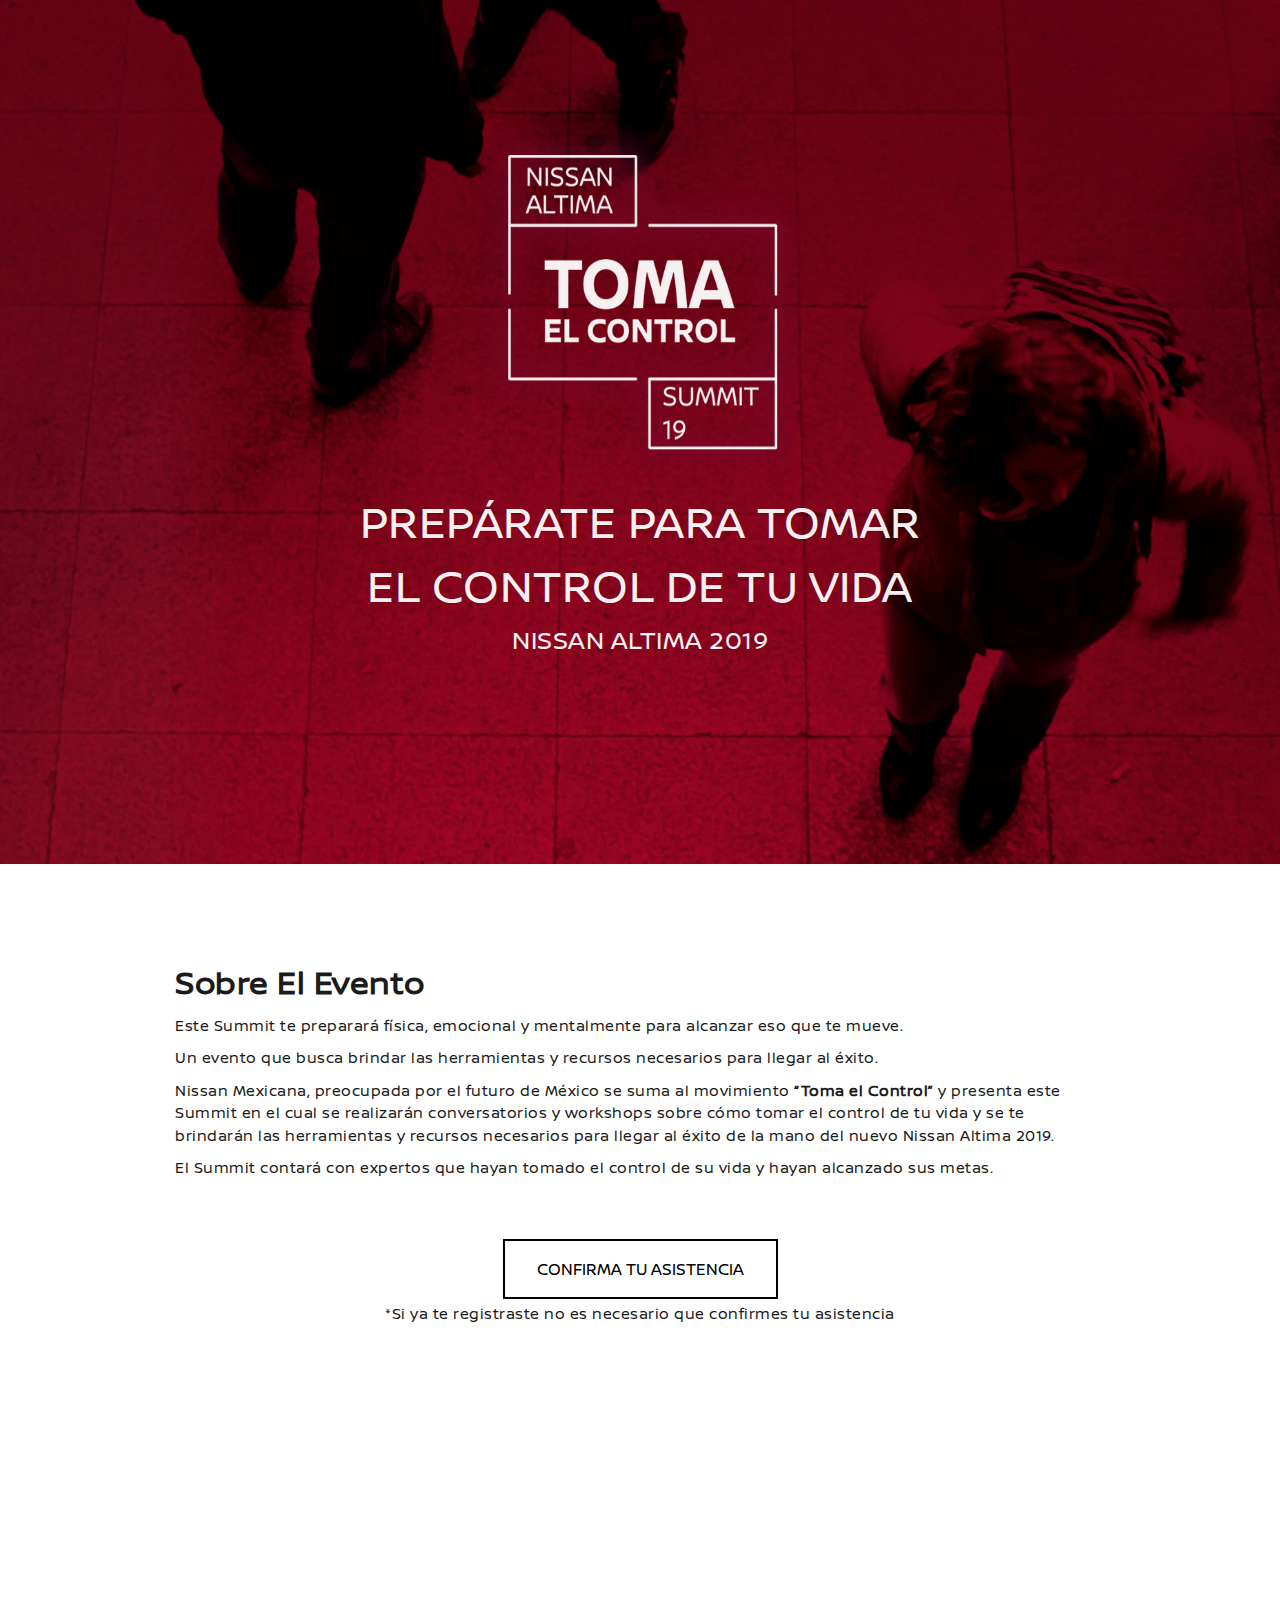
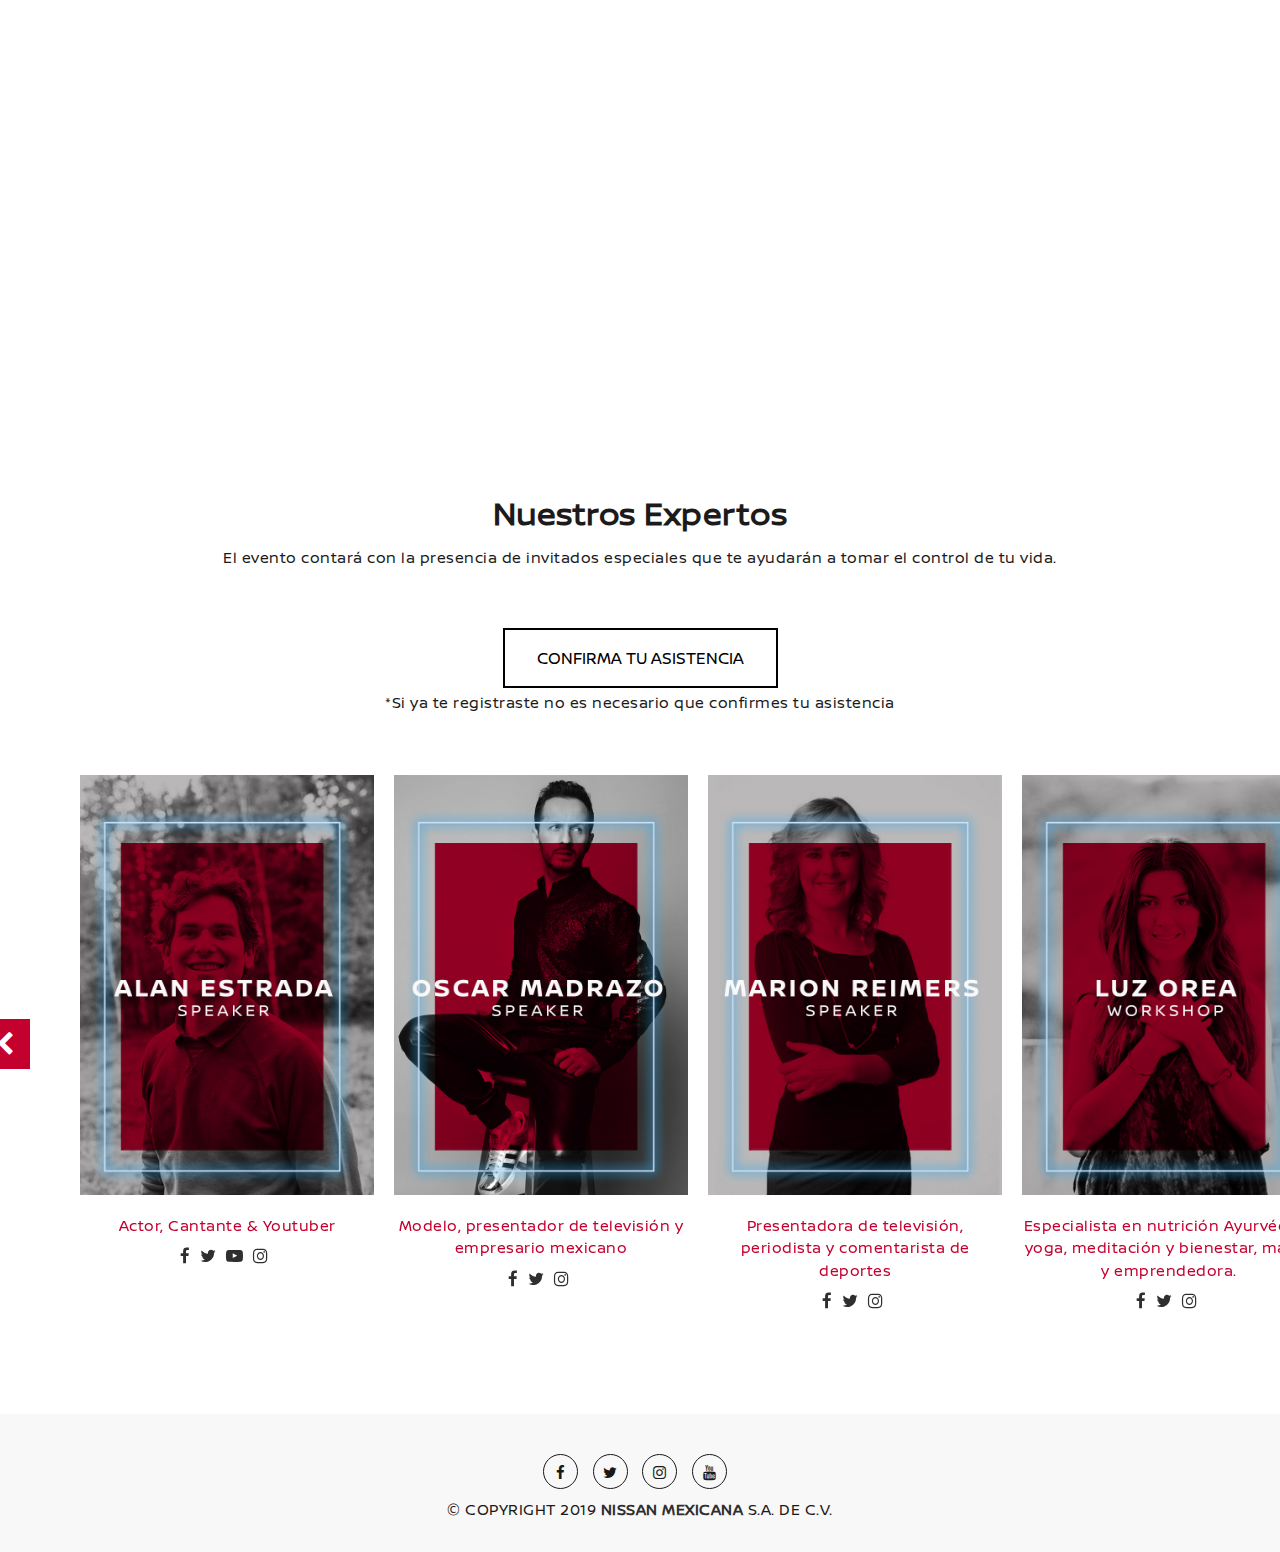
<file: Info.html>
<!DOCTYPE html>
<html lang="en">
  <head>
    <meta charset="utf-8">
    <meta http-equiv="X-UA-Compatible" content="IE=edge">
    <meta name="viewport" content="width=device-width, initial-scale=1">
    <!-- The above 3 meta tags *must* come first in the head; any other head content must come *after* these tags -->
    <title>Toma el control : Altima</title>
    <!-- Favicon -->
    <link rel="shortcut icon" type="image/icon" href="assets/images/AltimaLogo.png"/>
    <!-- Font Awesome -->
    <link href="https://maxcdn.bootstrapcdn.com/font-awesome/4.6.3/css/font-awesome.min.css" rel="stylesheet">
    <!-- Bootstrap -->
    <link href="assets/css/bootstrap.min.css" rel="stylesheet">
    <!-- Slick slider -->
    <link href="assets/css/slick.css" rel="stylesheet">
    <!-- Theme color -->
    <link id="switcher" href="assets/css/theme-color/default-theme.css" rel="stylesheet">

    <!-- Main Style -->
    <link href="style2.css" rel="stylesheet">

    <!-- Fonts -->

    <!-- Open Sans for body font -->
	<link href="https://fonts.googleapis.com/css?family=Open+Sans:300,400,400i,600,700,800" rel="stylesheet">
	<!-- Montserrat for title -->
	<link href="https://fonts.googleapis.com/css?family=Montserrat" rel="stylesheet">
 
 	<style type="text/css">
 	
 	
	.button {
  background-color: #4CAF50; /* Green */
  border: none;
  color: white;
  padding: 16px 32px;
  text-align: center;
  text-decoration: none;
  display: inline-block;
  font-size: 16px;
  margin: 4px 2px;
  -webkit-transition-duration: 0.4s; /* Safari */
  transition-duration: 0.4s;
  cursor: pointer;
}

.button1 {
  background-color: white; 
  color: black; 
  border: 2px solid #4CAF50;
}

.button1:hover {
  background-color: #4CAF50;
  color: white;
}

.button2 {
  background-color: white; 
  color: black; 
  border: 2px solid #008CBA;
}

.button2:hover {
  background-color: #008CBA;
  color: white;
}

.button3 {
  background-color: white; 
  color: black; 
  border: 2px solid #f44336;
}

.button3:hover {
  background-color: #f44336;
  color: white;
}

.button4 {
  background-color: white;
  color: black;
  border: 2px solid #e7e7e7;
}

.button4:hover {background-color: #e7e7e7;}

.button5 {
  background-color: white;
  color: black;
  border: 2px solid black;
}

.button5:hover {
  background-color: black;
  color: white;
}

 	
 	
 	
 	
 	
 		@font-face{
      font-family: "NISSAN";
      src: url("Tipo/NissanRegular.otf");
    }

    h5{
      font-family: NISSANREGULAR
      font-size: 10%;
    }
 	</style>
	
    <!-- HTML5 shim and Respond.js for IE8 support of HTML5 elements and media queries -->
    <!-- WARNING: Respond.js doesn't work if you view the page via file:// -->
    <!--[if lt IE 9]>
      <script src="https://oss.maxcdn.com/html5shiv/3.7.2/html5shiv.min.js"></script>
      <script src="https://oss.maxcdn.com/respond/1.4.2/respond.min.js"></script>
    <![endif]-->
  </head>
  <body>
  	
  	<!-- Start Header -->
	<header id="mu-hero" class="" role="banner">
		<!-- Start menu  -->
		<nav class="navbar navbar-fixed-top navbar-default mu-navbar">
		  	<div class="container">
			    <!-- Brand and toggle get grouped for better mobile display -->
			    <div class="navbar-header">
			      <button type="button" class="navbar-toggle collapsed" data-toggle="collapse" data-target="#bs-example-navbar-collapse-1" aria-expanded="false">
			        <span class="sr-only">Toggle navigation</span>
			        <span class="icon-bar"></span>
			        <span class="icon-bar"></span>
			        <span class="icon-bar"></span>
			      </button>

			      <!-- Logo -->
			   <!--   <a class="navbar-brand" href="Registro.html">Inicia Sesión</a>-->

			    </div>

			    <!-- Collect the nav links, forms, and other content for toggling -->
			    <div class="collapse navbar-collapse" id="bs-example-navbar-collapse-1">
			      	<ul class="nav navbar-nav mu-menu navbar-right">
			      		<li><a href="#mu-hero">Inicio</a></li>			       
			            <li><a href="#mu-speakers">Invitados</a></li>
			    
			  
			           
			      	</ul>
			    </div><!-- /.navbar-collapse -->
		  	</div><!-- /.container-fluid -->
		</nav>
		<!-- End menu -->

		<div class="mu-hero-overlay">
			<div class="container">
				<div class="mu-hero-area">

					<!-- Start hero featured area -->
					<div class="mu-hero-featured-area">
						<!-- Start center Logo -->
						<div class="mu-logo-area">
							<!-- text based logo -->
							
							<!-- image based logo -->
							
						</div>
						<!-- End center Logo -->

						<div class="mu-hero-featured-content">
							 <span class="title-line"><span><input style="width: 320px; height: 380px;" type="image" src="Images/ALTIMA.png" onclick="window.location.href = 'home.html';" /> </button></span></span>

							<h1>PREPÁRATE PARA TOMAR</h1>
							<h1>EL CONTROL DE TU VIDA</h1>
							<h2>NISSAN ALTIMA 2019</h2>
							
							<div class="mu-event-counter-area">
								<div id="mu-event-counter">
									
								</div>
							</div>

						</div>
					</div>
					<!-- End hero featured area -->

				</div>
			</div>
		</div>
	</header>
	<!-- End Header -->
	
	<!-- Start main content -->
	<main role="main">
		<!-- Start About -->
		<section id="mu-content">
			<div class="container">
				<div class="row">
					<div class="colo-md-12">
						<div class="mu-schedule-area">
							<!-- Start Feature Content 
							<div class="row">
								
								<div class="col-md-6">
									<div class="mu-about-right">

										<h2>Sobre el evento</h2>
                                        <p>Este Summit te preparará física, emocional y mentalmente para alcanzar eso que te mueve.</p>

                                        <p>Nissan Mexicana apoya movimientos sociales en pro del emprendedurismo, por lo cual presenta el Summit Toma el Control Altima 2019 donde participarán y 
                                            se realizarán conversatorios y workshops sobre como tomar el control de tu vida y brindarte las herramientas y recursos para llegar al éxito.</p>   

                                        <p>El Summit contará con expertos que hayan tomado el control de su vida y hayan alcanzado sus metas.
                                          </p>
									</div>
								</div>
							</div>
							-->
						
							<!-- End Feature Content -->
							<div class="mu-title-area">
								<h2 class="mu-title" align="left">Sobre el evento</h2>
								<p align="left">  Este Summit te preparará física, emocional y mentalmente para alcanzar eso que te mueve.</p>

                                        <p align="left">  Un evento que busca brindar las herramientas y recursos necesarios para llegar al éxito.</p>
                                        
                                        <p align="left">  Nissan Mexicana, preocupada por el futuro de México se suma al movimiento <b>“Toma el Control” </b>y presenta este Summit en el cual se realizarán conversatorios y workshops sobre cómo tomar el control de tu vida y se te brindarán las herramientas y recursos necesarios para llegar al éxito de la mano del nuevo Nissan Altima 2019.</p>

                                            <p align="left">  El Summit contará con expertos que hayan tomado el control de su vida y hayan alcanzado sus metas.</p>
                                            
                                            <br><br>
                                            <button class="button button5" onclick="window.location.href='Register.html'">CONFIRMA TU ASISTENCIA </button>
                                            <br>
                                            <p align="center"> *Si ya te registraste no es necesario que confirmes tu asistencia</p>
							</div>

						</div>
					</div>
				</div>
			</div>
		</section>
		<!-- End About -->

		<!-- Start Video -->
		<section id="mu-video">
			<div class="mu-video-overlay">
				<div class="container">
					<div class="row">
						<div class="col-md-12">
							<div class="mu-video-area">
								
								<a class="mu-video-play-btn" href="#"><i class="fa fa-play" aria-hidden="true"></i></a>
							</div>
						</div>
					</div>
				</div>
			</div>

			<!-- Start Video content -->
			<div class="mu-video-content">
				<div class="mu-video-iframe-area">
					<a class="mu-video-close-btn" href="#"><i class="fa fa-times" aria-hidden="true"></i></a>
					<iframe width="854" height="480" src="https://www.youtube.com/embed/E9vmDWhV-Dk" frameborder="0" allowfullscreen></iframe>
					
				</div>
			</div>
			<!-- End Video content -->

		</section>
		<!-- End Video -->
		
		
		
		
		<!-- Start Speakers -->
		<section id="mu-speakers">
			<div class="container">
				<div class="row">
					<div class="col-md-12">
						<div class="mu-speakers-area">

							<div class="mu-title-area">
								<h2 class="mu-title">Nuestros Expertos</h2>
								<p>El evento contará con la presencia de invitados especiales que te ayudarán a tomar el control de tu vida.</p>
							<br><br>
							<button class="button button5" onclick="window.location.href='Register.html'">CONFIRMA TU ASISTENCIA </button>
							 <br>
                                            <p align="center"> *Si ya te registraste no es necesario que confirmes tu asistencia</p>
							
							</div>
							
							

							<!-- Start Speakers Content -->
							<div class="mu-speakers-content">

								<div class="mu-speakers-slider">

									<!-- Start single speaker -->
									<div class="mu-single-speakers">
										<img src="Images/alan.jpg" alt="speaker img">
                                        <div class="mu-single-speakers-info">
                                            
                                            <p>Actor, Cantante & Youtuber </p>
                                            <ul class="mu-single-speakers-social">
                                                <li><a href="https://www.facebook.com/alanxelmundo"><i class="fa fa-facebook"></i></a></li>
                                                <li><a href="https://twitter.com/alanxelmundo"><i class="fa fa-twitter"></i></a></li>
                                                <li><a href="https://www.youtube.com/user/alanxelmundo/"><i class="fa fa-youtube-play"></i></a></li>
                                                <li><a href=" https://www.instagram.com/alanxelmundo/"><i class="fa fa-instagram"></i></a></li>
                                            </ul>
                                        </div>
									</div>
									<!-- End single speaker -->


									<!-- Start single speaker -->
									<div class="mu-single-speakers">
										<img src="Images/Oscar.jpg" alt="speaker img">
										<div class="mu-single-speakers-info">
                                           
                                            <p>Modelo, presentador de televisión y empresario mexicano</p>
											<ul class="mu-single-speakers-social">
												<li><a href="https://www.facebook.com/oscar.hassey"><i class="fa fa-facebook"></i></a></li>
												<li><a href="https://twitter.com/MadrazoOscar"><i class="fa fa-twitter"></i></a></li>
												<li><a href="https://www.instagram.com/madrazooscar/"><i class="fa fa-instagram"></i></a></li>
											</ul>
										</div>
									</div>
									<!-- End single speaker -->


									<!-- Start single speaker -->
									<div class="mu-single-speakers">
										<img src="Images/MARION.jpg" alt="speaker img">
										<div class="mu-single-speakers-info">
                                           
                                            <p>Presentadora de televisión, periodista y comentarista de deportes</p>
                                            <ul class="mu-single-speakers-social">
												<li><a href="https://www.facebook.com/lareimers/"><i class="fa fa-facebook"></i></a></li>
												<li><a href="https://twitter.com/LaReimers?ref_src=twsrc%5Egoogle%7Ctwcamp%5Eserp%7Ctwgr%5Eauthor"><i class="fa fa-twitter"></i></a></li>
												<li><a href="https://www.instagram.com/lareimers/?hl=es-la"><i class="fa fa-instagram"></i></a></li>
											</ul>
											
										</div>
									</div>
									<!-- End single speaker -->

									<!-- Start single speaker -->
										<div class="mu-single-speakers">
										<img src="Images/LUZ.jpg" alt="speaker img">
										<div class="mu-single-speakers-info">
                                           
                                            <p>Especialista en nutrición Ayurvédica, yoga, meditación y bienestar, madre y emprendedora.
</p>
											<ul class="mu-single-speakers-social">
												<li><a href="https://www.facebook.com/luz.orea"><i class="fa fa-facebook"></i></a></li>
												<li><a href="https://twitter.com/LuzOrea"><i class="fa fa-twitter"></i></a></li>
												<li><a href="https://www.instagram.com/greenhealthymamma/"><i class="fa fa-instagram"></i></a></li>
											</ul>
										</div>
									</div>
									<!-- End single speaker -->

									<!--
									<div class="mu-single-speakers">
										<img src="Images/COACHING.jpg" alt="speaker img">
										<div class="mu-single-speakers-info">
                                           
                                            <p>TBC</p>
											
										</div>
									</div>
									<!-- End single speaker -->

									
									<!-- End single speaker -->
									
									<div class="mu-single-speakers">
										<img src="Images/NISSANW.jpg" alt="speaker img">
										<div class="mu-single-speakers-info">
                                           
                                            <p>Experiencia Nissan</p>
											<ul class="mu-single-speakers-social">
												<li><a href="https://www.facebook.com/nissanmx?utm_source=BotonFBHomeNissan&utm_medium=Boton&utm_term=Home&utm_campaign=BotonFBHomeNissan"><i class="fa fa-facebook"></i></a></li>
												<li><a href="https://twitter.com/nissan_mx?utm_source=BotonTWHomeNissan&utm_medium=Boton&utm_term=Home&utm_campaign=BotonTWHomeNissan"><i class="fa fa-twitter"></i></a></li>
												<li><a href="https://www.instagram.com/nissan_mx/"><i class="fa fa-instagram"></i></a></li>
												<li><a href="https://www.youtube.com/user/NissanMx1/featured"><i class="fa fa-youtube-play"></i></a></li>
											</ul>
											</ul>
										</div>
									</div>


								</div>
								
							</div>
							<!-- End Speakers Content -->

                                            
						</div>
					</div>
					
					 
				</div>
			</div>
		</section>
		<!-- End Speakers -->
		
		
		

		<!-- Start Schedule  -->
		
		<!-- End Schedule -->

		

		<!-- Start Venue -->
		
		<!-- End Venue -->

    
		<!-- Start FAQ -->
	
		<!-- End FAQ -->

		<!-- Start Sponsors -->
		
		<!-- End Sponsors -->


		<!-- Start Contact -->
		
		<!-- End Contact -->

	</main>
	
	<!-- End main content -->	
			
			
	<!-- Start footer -->
	<footer id="mu-footer" role="contentinfo">
			<div class="container">
				<div class="mu-footer-area">
					<div class="mu-footer-top">
						<div class="mu-social-media">
							<a href="https://www.facebook.com/nissanmx?utm_source=BotonFBHomeNissan&utm_medium=Boton&utm_term=Home&utm_campaign=BotonFBHomeNissan"><i class="fa fa-facebook"></i></a>
							<a href="https://twitter.com/nissan_mx?utm_source=BotonTWHomeNissan&utm_medium=Boton&utm_term=Home&utm_campaign=BotonTWHomeNissan"><i class="fa fa-twitter"></i></a>
							
							<a href="https://www.instagram.com/nissan_mx/"><i class="fa fa-instagram"></i></a>
							<a href="https://www.youtube.com/user/NissanMx1/featured"><i class="fa fa-youtube"></i></a>
						</div>
					</div>
					<div class="mu-footer-bottom">
						<p class="mu-copy-right">&copy; COPYRIGHT 2019<a rel="nofollow" href="http://markups.io"> NISSAN MEXICANA</a> S.A. DE C.V.</p>
					</div>
				</div>
			</div>

	</footer>
	<!-- End footer -->

	
	
    <!-- jQuery library -->
    <script src="https://ajax.googleapis.com/ajax/libs/jquery/1.11.3/jquery.min.js"></script>
    <!-- Include all compiled plugins (below), or include individual files as needed -->
    <!-- Bootstrap -->
    <script src="assets/js/bootstrap.min.js"></script>
	<!-- Slick slider -->
    <script type="text/javascript" src="assets/js/slick.min.js"></script>
    <!-- Event Counter -->
    <script type="text/javascript" src="assets/js/jquery.countdown.min.js"></script>
    <!-- Ajax contact form  -->
    <script type="text/javascript" src="assets/js/app.js"></script>
  
       
	
    <!-- Custom js -->
	<script type="text/javascript" src="assets/js/custom.js"></script>

	
	
    
  </body>
</html>
</file>
<file: assets/css/theme-color/default-theme.css>
/*=======================================
Template Design By MarkUps	
Author URI : http://www.markups.io/
========================================*/

.mu-hero-overlay,
.mu-video-overlay {
	
   
   

}

.mu-primary-btn:hover,
.mu-primary-btn:focus,
.mu-copy-right a:hover,
.mu-copy-right a:focus,
.mu-send-msg-btn:hover,
.mu-send-msg-btn:focus,
.mu-faq-content .panel-title a:hover,
.mu-faq-content .panel-title a:focus,
.mu-faq-content .panel-title a[aria-expanded="true"],
.mu-faq-content .panel-title a>span,
.mu-menu ul li a:hover,
.mu-menu ul li a:focus,
.mu-single-speakers-info p,
.mu-single-speakers-social li a:hover,
.mu-single-speakers-social li a:focus,
.mu-logo,
.mu-logo:hover,
.mu-logo:focus,
#mu-hero .navbar-default .navbar-brand,
.mu-navbar .mu-menu li a:hover,
.mu-navbar .mu-menu li a:focus,
.mu-single-event .mu-event-time {
	color: #c4002e;
}

.mu-speakers-slider .slick-next,
.mu-speakers-slider .slick-prev,
#mu-venue,
.mu-popular-price .mu-price-tag,
.mu-navbar .navbar-toggle,
.mu-navbar .navbar-toggle:hover,
.mu-navbar .navbar-toggle:focus,
.navbar-default .navbar-nav > .active > a, 
.navbar-default .navbar-nav > .active > a:focus, 
.navbar-default .navbar-nav > .active > a:hover,
.mu-schedule-menu li a:hover,
.mu-schedule-menu li a:focus,
.mu-schedule-menu li.active a,
.mu-schedule-menu li.active a:hover,
.mu-schedule-menu li.active a:focus {
	background-color: #c4002e;
}

.mu-social-media a:hover,
.mu-social-media a:focus {
	border: 1px solid #c4002e;
	color: #c4002e;
}

.mu-contact-form .form-control:focus,
.mu-schedule-menu li a {
	border: 1px solid #c4002e;    
} 

.mu-send-msg-btn,
.mu-send-msg-btn:focus,
.mu-register-btn:hover,
.mu-register-btn:focus,
.mu-popular-price .mu-register-btn {
	border: 1px solid #c4002e;
	background-color: #c4002e;
}

.mu-faq-content .panel-default > .panel-heading + .panel-collapse > .panel-body {
	border-top-color: #c4002e;

}

.mu-reg-submit-btn:hover,
.mu-reg-submit-btn:focus {
	background-color: #c4002e;
	border: 2px solid #c4002e;
}
</file>
<file: style2.css>
/*
Template Name: Eventoz	
Author: MarkUps
Author URI: http://www.markups.io/
Version: 1.0
*/


/* Table of Content
==================================================
#BASIC TYPOGRAPHY
#HEADER	
#MENU 
#ABOUT US
#VIDEO
#SCHEDULE
#SPEAKERS
#VENUE
#PRICING PLANS
#REGISTER FORM
#FAQ
#OUR
#CONTACT US
#FOOTER
#RESPONSIVE STYLE
*/


/*--------------------*/
/* BASIC TYPOGRAPHY */
/*--------------------*/

/*Note: If you are using landscape images use 'background-size:auto 100%;' in .textOverImage and 'background-size:auto 110%;' in .textOverImage:hover*/

a{text-decoration:none;}
/*Add the following compatibility code for IE as you can't animate background-size in IE*/
@media all and (-ms-high-contrast: none), (-ms-high-contrast: active){
	.textOverImage{background-size:cover!important;}
}
.textOverImage{
    position:relative;
    width:300px;
    height:400px;
    float:left;
    margin:4px;
    background-size:100%;
    background-position:center;
    transition:0.5s;
    overflow:hidden;
    border-radius:4px;
    box-shadow:0 0 4px #000;
  }
  
  .textOverImage:hover{
    background-size:110%;
  }
  
.textOverImage:before{
  position:absolute;
    top:0;
    bottom:0;
    left:0;
    right:0;
  transform:translateY(90%);/*use transform:translateY(100%); to remove footer*/
    background-color:rgba(0,0,0,0.3);
    color:#fff;
    padding:0 8px;
    content:attr(data-title);
    transition:0.5s 0.1s;
    color:#fff;
    font-weight:bold;
    font-size:1em;
}

  .textOverImage:after{
    position:absolute;
    top:0;
    bottom:0;
    left:0;
    right:0;
    color:#fff;
    padding:8px;
    content:attr(data-text);
    transition:0.5s;
    padding-top:2em;
    margin-top:8px;
    transform:translateY(100%);
    opacity:0;
  }
  
  .textOverImage:hover:after{
    transform:translateY(0);
    transition:0.5s 0.1s;
    opacity:1;
  }
.textOverImage:hover:before{
    transform:translateY(0);
    padding:8px;
    background-color:rgba(0,0,0,0.6);
    transition:0.5s;
}

body,
html {
	overflow-x:hidden;
}

@font-face{
      font-family: "NISSAN";
      src: url("Tipo/NissanBold.otf");
    }

    h1{
      font-family: NISSAN
      font-size: 10%;
    }

body {
	font-family: 'NISSAN';
	font-size: 15px;
	letter-spacing: 0.5px;
	line-height: 1.5;
	color: #1c1b1b;
}

ul {
	padding: 0;
	margin: 0;
}

ul li {
	list-style: disc;
	font-size: 17px;
	line-height: 1.59;
}

a { 
	text-decoration: none;
	color: #2f2f2f;  
}

a:hover,
a:focus {
	outline: none;
	text-decoration: none;
}

h1,
h2,
h3,
h4,
h5,
h6 {
	font-family: 'NISSAN';
	font-weight: 700;
	margin-top: 0;
}


h1 {
	font-size: 38px;
}

h2 {  
	font-size: 32px; 
	line-height: 1.13; 
}

h3 {  
	font-size: 26px;  
}

h4 {  
	font-size: 22px;  
}

h5 {  
	font-size: 20px;  
}

h6 {  
	font-size: 18px;  
}

img {
	border: none;
	max-width: 100%;
}

code {
	background-color: #c4002e;
	border-radius: 2px;
	color: #fff;
	padding: 2px 4px;
}

pre {
	background-color: #f8f8f8;
	border: 1px solid #eee;
	border-radius: 4px;
	padding: 10px;
}

pre code {
	background-color: transparent;
	color: #333;
}

del{
	text-decoration-color: #c4002e;
}

kbd {
	background-color: #ddd;
	padding: 4px 6px;
	border-radius: 2px;
	color: #c4002e;
}

address {
	line-height: 1.5;
	padding-left: 10px;
}

dl dt {
	font-weight: 700;
}

dl dd {
	margin-left: 0;
}

blockquote {
	background-color: #f8f8f8;
	border-radius: 0 4px 4px 0;
	padding: 5px 15px;
	
}

blockquote p {
	margin-top: 10px;
}

button {
	padding: 5px 15px;
	border: none;
}

button:focus {
	outline: none;
	border: none;
}


/* ========= BUTTON =========*/



	.button {
  background-color: #4CAF50; /* Green */
  border: none;
  color: white;
  padding: 16px 32px;
  text-align: center;
  text-decoration: none;
  display: inline-block;
  font-size: 16px;
  margin: 4px 2px;
  -webkit-transition-duration: 0.4s; /* Safari */
  transition-duration: 0.4s;
  cursor: pointer;
}

.button1 {
  background-color: white; 
  color: black; 
  border: 2px solid #4CAF50;
}

.button1:hover {
  background-color: #4CAF50;
  color: white;
}

.button2 {
  background-color: white; 
  color: black; 
  border: 2px solid #008CBA;
}

.button2:hover {
  background-color: #008CBA;
  color: white;
}

.button3 {
  background-color: white; 
  color: black; 
  border: 2px solid #f44336;
}

.button3:hover {
  background-color: #f44336;
  color: white;
}

.button4 {
  background-color: white;
  color: black;
  border: 2px solid #e7e7e7;
}

.button4:hover {background-color: #e7e7e7;}

.button5 {
  background-color: white;
  color: black;
  border: 2px solid black;
}

.button5:hover {
  background-color: black;
  color: white;
}


.mu-primary-btn {
	background-color: transparent;
	border-radius: 4px;
	border: 2px solid #ffffff;
	color: #fff;
	display: inline-block;
	font-size: 14px;
	font-weight: 700;
	letter-spacing: 1.5px;
	padding: 12px 35px;
	-webkit-transition: all 0.5s;
	transition: all 0.5s;
}

.mu-primary-btn:hover,
.mu-primary-btn:focus {
	background-color: #fff;
}

.mu-send-msg-btn {
	color: #555;
	font-size: 13px;
	font-weight: 600;
	letter-spacing: 1px;
	text-align: center;
	padding: 14px 24px;
	margin-top: 10px;
	-webkit-transition: all 0.5s;
	transition: all 0.5s;
	width: 250px;
	color: #fff;
	border-radius: 5px;
}

.mu-send-msg-btn:hover,
.mu-send-msg-btn:focus {
	background-color: #fff;
}



/*--------------------*/
/* HEADER */
/*--------------------*/

#mu-hero {
	background-image: url("assets/images/head-featured-bg.jpg");
	display: inline;
	float: left;
	width: 100%;
	background-position: center center;
	background-attachment: fixed;
	-webkit-background-size: cover;
	background-size: cover;
}

.mu-hero-overlay {
	display: inline;
	float: left;
	opacity: 0.94;
	width: 100%;
}

.mu-logo-area {
	display: inline;
	float: left;
	text-align: center;
	width: 100%;
}

.mu-logo {
	font-size: 35px;
	font-family: 'NISSAN';
	display: inline-block;
	font-weight: 600;
	
	padding: 0px 0px;
	margin-bottom: 0px;
}


.mu-menu-btn {
	position: fixed;
	right: 15%;
	top: 50px;
	color: #fff;
	font-size: 25px;
	border: 2px solid #fff;
	padding: 5px 14px;
	z-index: 999;
	-webkit-transition: all 0.5s;
	-o-transition: all 0.5s;
	transition: all 0.5s;
}

.mu-menu-btn:hover,
.mu-menu-btn:focus {
	border: 2px solid #fff;
}



/*=== Featured section ===*/

.mu-hero-featured-area {
	display: inline;
	float: left;
	padding: 60px 0 150px;
	width: 100%;
}

.mu-hero-featured-content {
	display: inline;
	float: right;
	margin-top: 50px;
	text-align: center;
	width: 100%;
}

.mu-hero-featured-content h1 {
	font-size: 45px;
	color: #fff;
	font-weight: 300;
	margin-bottom: 15px;
}


.mu-hero-featured-content h2 {
	color: #fff;
	font-size: 25px;
	font-weight: 300;
}

.mu-event-date-line {
	background-color: #fff;
	color: #333;
	padding: 5px 10px;
	display: inline-block;
	margin-top: 10px;
	font-weight: 600;
}

.mu-event-counter-area {
	display: inline;
	float: left;
	margin-top: 50px;
	width: 100%;
}

#mu-event-counter{
	display: inline;
	float: left;
	width: 100%;
	text-align: center;
}

.mu-event-counter-block {
	border: 2px solid #fff;
	border-radius: 50%;
	display: inline-block;
	height: 180px;
	width: 180px;
	text-align: center;
	font-size: 22px;
	color: #fff;
	margin: 0 20px;
	font-weight: 300;
}

.mu-event-counter-block span {
	display: block;
	font-size: 40px;
	font-weight: 700;
	padding-top: 56px;
	line-height: 40px;
}

/*--------------------*/
/* MENU */
/*--------------------*/

#mu-hero .navbar-default {
	background-color: #fff;
	border-color: #e7e7e7;
	padding: 5px 0;
}

.mu-navbar {
	top: -150px;
	transition: all 0.5s;
}

.mu-nav-show {
	top: 0px;
}

#mu-hero .navbar-default .navbar-brand {
	padding: 15px 15px;
	font-size: 28px;
	line-height: 20px;
}

.mu-navbar .mu-menu li a {
	color: #333;
	-webkit-transition: all 0.5s;
	-o-transition: all 0.5s;
	transition: all 0.5s;
}

.navbar-default .navbar-nav > .active > a, 
.navbar-default .navbar-nav > .active > a:focus, 
.navbar-default .navbar-nav > .active > a:hover {
	color: #fff;
}



/*--------------------*/
/* ABOUT US */
/*--------------------*/


#mu-about {
	background-color: #fff;
	display: inline;
	float: left;
	width: 100%;
}

.mu-about-area {
	display: inline;
	float: left;
	padding: 100px 0;
	width: 100%;
}

.mu-title-area {
	display: inline;
	float: left;
	text-align: center;
	padding: 0 120px;
	width: 100%;
}

.mu-title {
	color: #1c1b1b;
	margin-bottom: 15px;
	padding: 0;
	z-index: 10;
	text-transform: capitalize;
}

.mu-about-left {
	display: inline;
	float: left;
	width: 100%;
}

.mu-about-right {
	display: inline;
	float: left;
	margin-top: 30px;
	width: 100%;
}



/*--------------------*/
/* VIDEO */
/*--------------------*/


#mu-video {
	background-image: url("assets/images/about-video-bg.jpg");
	background-attachment: fixed;
	background-position: center center;
	-webkit-background-size: cover;
	background-size: cover;
	display: inline;
	float: left;
	width: 100%;
}

.mu-video-overlay {
	display: inline;
	float: left;
	opacity: 0.85;
	width: 100%;
}

.mu-video-area {
	display: inline;
	float: left;
	padding: 200px 0;
	text-align: center;
	width: 100%;
}

.mu-video-area h2 {
	color: #fff;
}

.mu-video-content {
	display: inline;
	float: left;
	width: 100%;
}

.mu-video-play-btn,
.mu-video-close-btn {
	color: #fff;
	font-size: 22px;
	border: 2px solid #fff;
	border-radius: 50%;
	width: 60px;
	display: inline-block;
	height: 60px;
	line-height: 55px;
	text-align: center;
	margin-top: 100px;
	-webkit-transition: all 0.5s;
	-o-transition: all 0.5s;
	transition: all 0.5s;
}

.mu-video-play-btn:hover,
.mu-video-play-btn:focus {
	color: #fff;
	-webkit-transform: scale(1.2);
	        transform: scale(1.2);
}

.mu-video-close-btn {
	border-radius: 50%;
	color: #fff;
	font-size: 18px;
	border: 2px solid #fff;
	position: absolute;
	top: 0;
	right: 15%;
	display: inline-block;
	height: 50px;
	line-height: 45px;
	text-align: center;
	margin-top: 100px;
	-webkit-transition: all 0.5s;
	-o-transition: all 0.5s;
	transition: all 0.5s;
	width: 50px;
}

.mu-video-close-btn:hover,
.mu-video-close-btn:focus {
	color: #fff;
	-webkit-transform: scale(1.2);
	        transform: scale(1.2);
}

.mu-video-iframe-area {
	background-color: rgba(0,0,0,0.84);
	position: fixed;
	top: 0;
	left: 0;
	right: 0;
	bottom: 0;
	width: 100%;
	height: 100%;
	padding: 12% 0;
	text-align: center;
	z-index: 9999;
	display: none;
	-webkit-transition: all 0.5s;
	-o-transition: all 0.5s;
	transition: all 0.5s;
}

.mu-video-iframe-display {
	display: block;
}

.mu-video-iframe-area iframe {

}


/*--------------------*/
/* EVENT SCHEDULE */
/*--------------------*/

#mu-schedule {
	background-color: #f8f8f8;
	display: inline;
	float: left;
	width: 100%;
}

.mu-schedule-area {
	display: inline;
	float: left;
	padding: 100px 0;
	width: 100%;
}

.mu-schedule-content-area  {
	display: inline;
	float: left;
	margin-top: 50px;
	width: 100%;
}

.mu-schedule-menu {
	text-align: center;
	border: none;
}


.mu-schedule-menu li {
	float: none;
	display: inline-block;
}

.mu-schedule-menu li a {
	border-radius: 0;
	margin: 0 10px;
	-webkit-transition: all 0.5s;
	-o-transition: all 0.5s;
	transition: all 0.5s;
}

.mu-schedule-menu li a:hover,
.mu-schedule-menu li a:focus,
.mu-schedule-menu li.active a,
.mu-schedule-menu li.active a:hover,
.mu-schedule-menu li.active a:focus {
	color: #fff;
}

.mu-schedule-content{
	margin-top: 50px;
}

.mu-event-timeline ul li {
	list-style-type: none;
	position: relative;
	width: 2px;
	margin: 0 auto;
	padding-top: 50px;
	background-color: #ddd;
	-webkit-transition: all 0.5s;
	-o-transition: all 0.5s;
	transition: all 0.5s;
}

.mu-event-timeline ul li::after {
	content: '';
	position: absolute;
	left: 50%;
	top: 70px;
	transform: translateX(-50%);
	height: 24px;
	width: 24px;
	border-radius: 50%;
	background: inherit;
}


.mu-event-timeline ul li .mu-single-event {
	background-color: #fff;
	-webkit-box-shadow: 0 0 16px 0 rgba(32,32,47,0.16);
	-moz-box-shadow: 0 0 16px 0 rgba(32,32,47,0.16);
	box-shadow: 0 0 16px 0 rgba(32,32,47,0.16);
	position: relative;
	top: 0;
	width: 400px;
	padding: 15px;
	text-align: left;
}

.mu-event-timeline ul li:nth-child(2n) .mu-single-event {
	left: 50px;
}

.mu-event-timeline ul li:nth-child(2n+1) .mu-single-event {
	left: -450px;
	text-align: right;
}

.mu-event-timeline ul li .mu-single-event img {
	height: 80px;
	width: 80px;
	float: left;
	border-radius: 50%;
	margin-right: 15px;
}

.mu-event-timeline ul li:nth-child(2n+1) .mu-single-event img {
	float: right;
	margin-right: 0;
	margin-left: 15px;
}

.mu-event-timeline ul li .mu-single-event::before {
	content: '';
	position: absolute;
	top: 23px;
	width: 0;
	height: 0;
	border-style: solid;
}

.mu-event-timeline ul li:nth-child(2n+1) .mu-single-event::before {
	right: -15px;
	border-width: 8px 0 8px 16px;
	border-color: transparent transparent transparent #fff;
}

.mu-event-timeline ul li:nth-child(2n) .mu-single-event::before {
	left: -16px;
	border-width: 8px 16px 8px 0;
	border-color: transparent #fff transparent transparent;
}

.mu-event-timeline ul li .mu-single-event h3 {
	margin-bottom: 5px;
	font-size: 16px;
}

.mu-event-timeline ul li .mu-single-event p {
	margin-bottom: 5px;
}

.mu-event-timeline ul li .mu-single-event span {
	font-size: 12px;
}


/*--------------------*/
/* SPEAKERS */
/*--------------------*/


#mu-speakers {
	background-color: #fff;
	display: inline;
	float: left;
	width: 100%;
}

.mu-speakers-area {
	display: inline;
	float: left;
	padding: 100px 0;
	width: 100%;
}

.mu-speakers-content{
	display: inline;
	float: left;
	margin-top: 50px;
	width:  110%;


}

.mu-single-speakers {
	padding: 0 10px;
	outline: none;
	text-align: center;
	-webkit-transition: all 0.3s ease 0s;
	transition: all 0.3s ease 0s;


}

.mu-speakers-slider .slick-next {
	right: -90px;
}

.mu-speakers-slider .slick-prev {
	left: -90px;
}

.mu-single-speakers-info {
	display: inline;
	float: left;
	margin-top: 20px;
	width: 100%;
}

.mu-single-speakers-info h3 {
	margin-bottom: 4px;
	font-size: 22px;
}

.mu-single-speakers-info p {
	margin-bottom: 5px;
}

.mu-single-speakers-social {

}

.mu-single-speakers-social li {
	display: inline-block;
}

.mu-single-speakers-social li a {
	display: inline-block;
	margin-right: 5px;
	-webkit-transition: all 0.5s;
	-o-transition: all 0.5s;
	transition: all 0.5s;
}


/*--------------------*/
/* VENUE */
/*--------------------*/

#mu-venue {
	display: inline;
	float: left;
	width: 100%;
}

.mu-venue-area {
	display: inline;
	float: left;
	width: 100%;
}

.mu-venue-map {
	display: inline;
	float: left;
	width: 100%;
}

.mu-venue-map iframe {
	margin-bottom: -8px;
}

.mu-venue-address {
	display: inline;
	float: left;
	width: 100%;
	padding: 10% 5%;
	color: #fff;
}

.mu-venue-address h2 i {
	margin-top: -4px;
	font-size: 22px;
	display: inline-block;
	vertical-align: middle;
}

.mu-venue-address h3 {
	margin-top: 15px;
	margin-bottom: 0px;
}

.mu-venue-address h4 {
	font-size: 18px;
	font-weight: 300;
	margin-top: 10px;
	margin-bottom: 25px;
}


/*--------------------*/
/* PRICING */
/*--------------------*/


#mu-pricing {
	background-color: #fff;
	display: inline;
	float: left;
	width: 100%;
}

.mu-pricing-area {
	display: inline;
	float: left;
	padding: 100px 0;
	width: 100%;
}

.mu-pricing-conten {
	display: inline;
	float: left;
	margin-top: 50px;
	width: 100%;
}

.mu-single-price {
	background-color: #f8f8f8;
	display: inline;
	float: left;
	text-align: center;
	position: relative;
	width: 100%;
	padding: 15px;
	overflow: hidden;
}

.mu-single-price-head {
	color: #555;
	display: inline;
	float: left;
	width: 100%;
	margin-bottom: 10px;
	margin-top: 10px;
}

.mu-single-price-head .mu-currency {
	font-weight: bold;
	font-size: 30px;
}

.mu-single-price-head .mu-rate {
	font-size: 60px;
	font-weight: bold;
	line-height: 0.9;
	letter-spacing: 3px;
}

.mu-single-price-head .mu-time {
	font-size: 16px;
	font-weight: 300;
	line-height: 0;
	font-style: italic;
}

.mu-single-price .mu-price-title {
	color: #555;
	font-size: 22px;
	padding: 10px 0;
}

.mu-single-price ul {
	list-style: none;
}

.mu-single-price ul li{
	list-style: none;
	color: #555;
}

.mu-register-btn {
	background-color: #fff;
	border: 1px solid #555;
	color: #555;
	margin-top: 20px;
	padding: 10px 40px;
	text-align: center;
	display: inline-block;
	margin-bottom: 20px;
	text-transform: uppercase;
	letter-spacing: 1.5px;
	-webkit-transition: all 0.5s;
	-o-transition: all 0.5s;
	transition: all 0.5s;
}

.mu-register-btn:hover,
.mu-register-btn:focus,
.mu-popular-price .mu-register-btn {
	color: #fff;
}

.mu-popular-price .mu-price-tag {
	color: #fff;
	display: inline-block;
	position: absolute;
	top: 15px;
	left: -62px;
	padding: 10px 60px;
	font-size: 15px;
	text-transform: uppercase;
	letter-spacing: 1.5px;
	font-weight: 700;
	transform: rotate(-45deg);
	text-align: center;
}

/*--------------------*/
/* REGISTER */
/*--------------------*/

#mu-register {
	background-image: url("assets/images/register-bg.jpg");
	background-position: center center;
	background-size: cover;
	background-attachment: fixed;
	display: inline;
	float: left;
	position: relative;
	width: 100%;
}

#mu-register::before {
	background: rgba(0,0,0,0.9);
	bottom: 0;
	content: '';
	left: 0;
	top: 0;
	right: 0;
	position: absolute;
	opacity: 0.9;
}

.mu-register-area {
	display: inline;
	float: left;
	padding: 150px 0;
	width: 100%;
}

.mu-register-area .mu-title,
.mu-register-area p {
	color: #fff;
}

.mu-register-content {
	display: inline;
	float: left;
	width: 100%;
	text-align: center;
	padding: 0 200px;
	margin-top: 50px;
}

.mu-register-form .form-group {
	margin-bottom: 25px;
}

.mu-register-form .form-control {
	height: 50px;
	color: #fff;
	background-color: transparent;
	border: 2px solid #fff;
}

.mu-register-form select.form-control option{
	color: #333;
}

.mu-register-form .form-control::-webkit-input-placeholder {
	color: #fff;
	font-size: 15px;
}

.mu-register-form .form-control:-moz-placeholder { /* Firefox 18- */
	color: #fff;
	font-size: 15px; 
}

.mu-register-form .form-control::-moz-placeholder {  /* Firefox 19+ */
	color: #fff;
	font-size: 15px;
}

.mu-register-form .form-control:-ms-input-placeholder {  
	color: #fff;
	font-size: 15px;
}

.mu-reg-submit-btn {
	background-color: transparent;
	border: 2px solid #fff;
	color: #fff;
	padding: 12px 75px;
	margin-top: 20px;
	letter-spacing: 1px;
	-webkit-transition: all 0.5s;
	-o-transition: all 0.5s;
	transition: all 0.5s;
}


/*--------------------*/
/* SPONSORS */
/*--------------------*/

#mu-sponsors {
	background-color: #fff;
	display: inline;
	float: left;
	width: 100%;
}

.mu-sponsors-area {
	display: inline;
	float: left;
	padding: 100px 0;
	width: 100%;
}

.mu-sponsors-content {
	display: inline;
	float: left;
	margin-top: 50px;
	width: 100%;
}

.mu-sponsors-single {
	background: #eee;
	display: inline;
	float: left;
	margin-top: 10px;
	margin-bottom: 15px;
	width: 100%;
}


/*--------------------*/
/* FAQ */
/*--------------------*/

#mu-faq {
	background-color: #f8f8f8;
	display: inline;
	float: left;
	position: relative;
	width: 100%;
}

.mu-faq-area {
	display: inline;
	float: left;
	padding: 150px 0;
	width: 100%;
}

.mu-faq-content {
	display: inline;
	float: left;
	width: 100%;
	text-align: center;
	padding: 0 150px;
	margin-top: 50px;
}

.mu-faq-content .panel-default {
	border-radius: 0;
	border-color: #fff;
	box-shadow: 0 2px 3px 0 rgba(0,0,0,0.06);
}

.mu-faq-content .panel-default > .panel-heading {
	color: #333;
	background-color: #fff;
	border-color: #ddd;
	padding: 0;

}

.mu-faq-content .panel-default > .panel-heading + .panel-collapse > .panel-body {
	text-align: left;
}


.mu-faq-content .panel-title {
	text-align: left;
	font-weight: 300;
}

.mu-faq-content .panel-title a {
	display: block;
	padding: 12px 15px;
	-webkit-transition: all 0.5s;
	-o-transition: all 0.5s;
	transition: all 0.5s;
}

.mu-faq-content .panel-title a>span {
	margin-right: 5px;
}


/*--------------------*/
/* CONTACT US */
/*--------------------*/

#mu-contact {
	background-color: #f8f8f8;
	display: inline;
	float: left;
	width: 100%;
}

.mu-contact-area {
	display: inline;
	float: left;
	padding: 100px 0 50px;
	width: 100%;
}

.mu-contact-header {
	display: inline;
	float: left;
	text-align: center;
	width: 100%;
	padding: 0 120px;
}

.mu-contact-content{
	display: inline;
	float: left;
	margin-top: 50px;
	padding: 0 20%;
	width: 100%;
}


.mu-contact-form-area {
	display: inline;
	float: left;
	width: 100%;
}

.mu-contact-form {
	text-align: center;
}

.mu-contact-form .form-group input {
	background: transparent;
	border-radius: 5px;
	color: #333;
	font-size: 15px;
	border: 1px solid #888;
	height: 45px;
	margin-bottom: 24px;
}

.mu-contact-form .form-group textarea {
	background: transparent;
	border: 1px solid #888;
	border-radius: 5px;
	color: #333;
	font-size: 18px;
	padding: 10px;
	height: 190px;
}

.mu-contact-form .form-control:focus {
	background-color: #fff;
    outline: 0;
    box-shadow: none;    
} 

.mu-contact-form .form-control::-webkit-input-placeholder {
	color: #888;
	font-size: 15px;
}

.mu-contact-form .form-control:-moz-placeholder { /* Firefox 18- */
	color: #888;
	font-size: 15px; 
}

.mu-contact-form .form-control::-moz-placeholder {  /* Firefox 19+ */
	color: #888;
	font-size: 15px;
}

.mu-contact-form .form-control:-ms-input-placeholder {  
	color: #888;
	font-size: 15px;
}

.mu-contact-form .button-default::after,
.mu-contact-form .button-default > span {
	padding: 12px 40px;  
}

#form-messages {
	margin-bottom: 10px;
    background-color: #fff;
}

.success {
	padding: 1em;
	margin-bottom: 0.75rem;
	text-shadow: 0 1px 0 rgba(255, 255, 255, 0.5);
	color: #468847;
	background-color: #dff0d8;
	border: 1px solid #d6e9c6;
	-webkit-border-radius: 4px;
	 -moz-border-radius: 4px;
	      border-radius: 4px;
}

.error {
	padding: 1em;
	margin-bottom: 0.75rem;
	text-shadow: 0 1px 0 rgba(255, 255, 255, 0.5);
	color: #c4002e;
	background-color: #f2dede;
	border: 1px solid rgba(116, 26, 25, 0.3);
	-webkit-border-radius: 4px;
	 -moz-border-radius: 4px;
	      border-radius: 4px;
}



/*--------------------*/
/* FOOTER */
/*--------------------*/


#mu-footer {
	background-color: #f8f8f8;
	display: inline;
	float: left;
	width: 100%;
}

.mu-footer-area{
	display: inline;
	float: left;
	padding: 30px 0;
	text-align: center;
	width: 100%;
}

.mu-footer-top {
	display: inline;
	float: left;
	width: 100%;
}

.mu-social-media {
	display: inline;
	float: left;
	padding: 10px 0;
	width: 100%;
}

.mu-social-media a {
	border: 1px solid #19191a;
	border-radius: 50px;
	color: #19191a;
	display: inline-block;
	font-size: 12px;
	margin-right: 10px;
	text-align: center;
	text-decoration: none;
	transition: all 0.2s ease-in-out 0s;
	width: 35px;
	height: 35px;
	line-height: 35px;
	font-size: 15px;
}

.mu-footer-bottom {
	display: inline;
	float: left;
	width: 100%;
}

.mu-copy-right {
	margin-bottom: 0;
}

.mu-copy-right a {
	font-weight: 600;
	-webkit-transition: all 0.5s;
	-o-transition: all 0.5s;
	transition: all 0.5s;
}



/*--------------------*/
/* RESPONSIVE STYLE */
/*--------------------*/

@media (max-width: 1199px) {

	.mu-register-content {
		padding: 0 150px;
	}

	.mu-video-iframe-area {
		padding: 16% 0;
	}

	.mu-video-close-btn {
		top: 5%;
		right: 5%;
		margin-top: 0;
	}

	.mu-apps-screenshot-slider .slick-prev {
		left: -25px;
	}

	.mu-apps-screenshot-slider .slick-next {
		right: -25px;
	}

		
}

@media (max-width: 991px) {	

	.mu-primary-btn {
		font-size: 14px;
		padding: 12px 22px;
	}

	.mu-navbar .mu-menu {
		margin-top: 5px;
	}

	.mu-navbar .mu-menu li a {
		font-size: 15px;
		padding: 10px 6px;
	}

	.mu-hero-featured-content h1 {
		font-size: 35px;
	}

	.mu-hero-featured-content h2 {
		font-size: 18px;
	}

	.mu-event-date-line {
		font-size: 14px;
	}

	.mu-event-counter-block {
		height: 130px;
		width: 130px;
		font-size: 16px;
		margin: 0 10px;
	}

	.mu-event-counter-block span {
		font-size: 30px;
		padding-top: 32px;
		line-height: 32px;
	}

	.mu-event-timeline ul li {
		margin-left: 15%;
	}

	.mu-event-timeline ul li:nth-child(2n+1) .mu-single-event {
		left: 50px;
		text-align: left;
	}

	.mu-event-timeline ul li:nth-child(2n+1) .mu-single-event::before {
		right: auto;
		left: -16px;
		border-width: 8px 16px 8px 0;
		border-color: transparent #fff transparent transparent;
	}

	.mu-event-timeline ul li:nth-child(2n+1) .mu-single-event img {
		float: left;
		margin-right: 15px;
		margin-left: 0;
	}

	.mu-video-iframe-area {
		padding: 16% 5%;
	}

	.mu-video-iframe-area iframe {
		width: 100%;
	}

	.mu-title-area {
		padding: 0 50px;
	}

	.mu-faq-content {
		padding: 0;
	}

	.mu-contact-right {
		margin-top: 50px;
	}

	.mu-menu-btn {
		right: 5%;
	}

	.mu-speakers-slider .slick-next {
		right: 0;
	}

	.mu-speakers-slider .slick-prev {
		left: 0;
	}

	.mu-speakers-slider .slick-next,
	.mu-speakers-slider .slick-prev {
		width: 0px;
		height: 0px;
	}

	.mu-speakers-slider .slick-prev::before, 
	.mu-speakers-slider .slick-next::before {
		font-size: 0px;
	}

	.mu-single-speakers-info h3 {
		font-size: 18px;
	}

	.mu-pricing-conten {
		padding: 0 5%;
	}

	.mu-single-price {
		margin-bottom: 30px;
	}


		
}

@media (max-width: 767px) {

	.mu-logo img {
		width: 0px;
	}

	
	.mu-navbar .navbar-toggle .icon-bar {
		background-color: #fff;
	}

	.mu-navbar .mu-menu {
		padding: 0 15px;
	}

	.mu-video-close-btn {
		font-size: 16px;
		height: 40px;
		line-height: 35px;
		width: 40px;
	}

		
		
}


@media (max-width: 640px){
	
	.mu-event-counter-block {
		height: 100px;
		width: 100px;
		font-size: 15px;
	}

	.mu-event-counter-block span {
		font-size: 22px;
		padding-top: 22px;
		line-height: 25px;
	}

	.mu-title-area {
		padding: 0;
	}

	.mu-video-iframe-area {
		padding: 5% 5%;
	}

	.mu-video-iframe-area iframe {
		width: 100%;
		height: 100%;
	}

	.mu-register-content {
		padding: 0 100px;
	}

	.mu-contact-content {
		padding: 0 10%;
	}
				

}


@media (max-width: 480px) {

	body {
		font-size: 14px;
	}

	.mu-logo {
		margin-bottom: 0px;
		font-size: 30px;
	}

	.mu-hero-featured-area {
		padding: 60px 0 60px;
	}

	.mu-hero-featured-content {
		margin-top: 20px;
	}

	.mu-hero-featured-content h1 {
		font-size: 25px;
	}

	.mu-hero-featured-content h2 {
		font-size: 14px;
	}

	.mu-event-date-line {
		font-size: 12px;
	}

	.mu-event-counter-area {
		margin-top: 20px;
	}
	
	.mu-event-counter-block span {
		font-size: 18px;
		padding-top: 16px;
		line-height: 20px;
	}

	.mu-event-counter-block {
		height: 75px;
		width: 75px;
		font-size: 12px;
		margin: 0 5px;
	}
	
	.mu-video-close-btn {
		top: 2%;
		right: 5%;
		height: 40px;
		line-height: 35px;
		width: 40px;
	}

	.mu-menu-close-btn {
		right: 5%;
		top: 30px;
	}

	.mu-video-area {
		padding: 100px 0;
	}

	.mu-video-iframe-area {
		padding: 10% 5%;
	}

	.mu-video-iframe-area iframe {
		height: 250px;
	}

	h2 {
		font-size: 28px;
	}

	h3 {
		font-size: 24px;
	}

	h4 {
		font-size: 20px;
	}

	.mu-schedule-content {
		margin-top: 30px;
	}
	
	.mu-schedule-menu li {
		margin-bottom: 15px;
	}

	.mu-schedule-menu li a {
		font-size: 15px;
	}

	.mu-event-timeline ul li {
		margin-left: 5%;
	}

	.mu-event-timeline ul li .mu-single-event,
	.mu-event-timeline ul li:nth-child(2n+1) .mu-single-event,
	.mu-event-timeline ul li:nth-child(2n) .mu-single-event {
		left: 30px;
		width: 350px;
	}

	.mu-event-timeline ul li .mu-single-event h3 {
		margin-bottom: 5px;
		font-size: 14px;
	}

	.mu-venue-address h4 {
		font-size: 16px;
	}

	.mu-register-content,
	.mu-contact-content {
		padding: 0 5%;
	}

	.mu-faq-content .panel-title {
		font-size: 14px;
	}
					
	
}


@media (max-width: 360px) {

	.mu-logo img {
		width: 120px;
	}

	.mu-hero-featured-area {
		padding: 30px 0 30px;
	}

	.mu-event-counter-block {
		height: 56px;
		width: 56px;
		font-size: 10px;
	}

	.mu-event-counter-block span {
		font-size: 16px;
		padding-top: 10px;
		line-height: 16px;
	}

	.mu-video-area {
		padding: 50px 0;
	}

	.mu-video-iframe-area {
		padding: 15% 5%;
	}

	.mu-video-play-btn, .mu-video-close-btn {
		font-size: 18px;
		width: 50px;
		height: 50px;
		line-height: 46px;
		margin-top: 50px;
	}

	h2 {
		font-size: 25px;
	}

	.mu-event-timeline ul li .mu-single-event, 
	.mu-event-timeline ul li:nth-child(2n+1) .mu-single-event, 
	.mu-event-timeline ul li:nth-child(2n) .mu-single-event {
		left: 30px;
		width: 280px;
	}
}



@media (max-width: 320px) {

	.mu-video-iframe-area {
		padding: 30% 5%;
	}

	.mu-event-timeline ul li .mu-single-event, 
	.mu-event-timeline ul li:nth-child(2n+1) .mu-single-event, 
	.mu-event-timeline ul li:nth-child(2n) .mu-single-event {
		left: 30px;
		width: 250px;
	}

	h2 {
		font-size: 22px;
	}
	
	
	
}


/* Slider */
.slick-slider
{
    position: relative;

    display: block;
    box-sizing: border-box;

    -webkit-user-select: none;
       -moz-user-select: none;
        -ms-user-select: none;
            user-select: none;

    -webkit-touch-callout: none;
    -khtml-user-select: none;
    -ms-touch-action: pan-y;
        touch-action: pan-y;
    -webkit-tap-highlight-color: transparent;
}

.slick-list
{
    position: relative;

    display: block;
    overflow: hidden;

    margin: 0;
    padding: 0;
}
.slick-list:focus
{
    outline: none;
}
.slick-list.dragging
{
    cursor: pointer;
    cursor: hand;
}

.slick-slider .slick-track,
.slick-slider .slick-list
{
    -webkit-transform: translate3d(0, 0, 0);
       -moz-transform: translate3d(0, 0, 0);
        -ms-transform: translate3d(0, 0, 0);
         -o-transform: translate3d(0, 0, 0);
            transform: translate3d(0, 0, 0);
}

.slick-track
{
    position: relative;
    top: 0;
    left: 0;

    display: block;
}
.slick-track:before,
.slick-track:after
{
    display: table;

    content: '';
}
.slick-track:after
{
    clear: both;
}
.slick-loading .slick-track
{
    visibility: hidden;
}

.slick-slide
{
    display: none;
    float: left;

    height: 100%;
    min-height: 1px;
}
[dir='rtl'] .slick-slide
{
    float: right;
}
.slick-slide img
{
    display: block;
    /*max-width: none;*/
}
.slick-slide.slick-loading img
{
    display: none;
}
.slick-slide.dragging img
{
    pointer-events: none;
}
.slick-initialized .slick-slide
{
    display: block;
}
.slick-loading .slick-slide
{
    visibility: hidden;
}
.slick-vertical .slick-slide
{
    display: block;

    height: auto;

    border: 1px solid transparent;
}
.slick-arrow.slick-hidden {
    display: none;
}

/* Slick Theme Color */

/* Arrows */
.slick-prev,
.slick-next
{
    font-size: 0;
    line-height: 0;

    position: absolute;
    top: 50%;

    display: block;

    width: 20px;
    height: 20px;
    padding: 0;
    -webkit-transform: translate(0, -50%);
    -ms-transform: translate(0, -50%);
    transform: translate(0, -50%);

    cursor: pointer;

    color: transparent;
    border: none;
    outline: none;
    background: #000;
}
.slick-prev:hover,
.slick-prev:focus,
.slick-next:hover,
.slick-next:focus
{
    color: transparent;
    outline: none;
    background: transparent;
}
.slick-prev:hover:before,
.slick-prev:focus:before,
.slick-next:hover:before,
.slick-next:focus:before
{
    opacity: 1;
}
.slick-prev.slick-disabled:before,
.slick-next.slick-disabled:before
{
    opacity: .25;
}

.slick-prev:before,
.slick-next:before
{
    font: normal normal normal 14px/1 FontAwesome;
    font-size: 25px;
    line-height: 1;
    color: white;

    -webkit-font-smoothing: antialiased;
    -moz-osx-font-smoothing: grayscale;
}

.slick-prev{
    left: 40px;
    width: 50px;
    height: 50px;
    z-index: 999;
}
[dir='rtl'] .slick-prev
{
    right: 40px;
    left: auto;
}
.slick-prev:before
{
    content: '\f053';
}
[dir='rtl'] .slick-prev:before
{
    content: '\f054';
}

.slick-next{
    right: 40px;
    width: 50px;
    height: 50px;
    z-index: 999;
}


[dir='rtl'] .slick-next
{
    right: auto;
    left: -25px;
}
.slick-next:before
{
    content: '\f054';
}
[dir='rtl'] .slick-next:before
{
    content: '←';
}

/* Dots */
.slick-dotted.slick-slider
{
    margin-bottom: 30px;
}

.slick-dots
{
    position: absolute;
    bottom: -25px;

    display: block;

    width: 100%;
    padding: 0;
    margin: 0;

    list-style: none;

    text-align: center;
}
.slick-dots li
{
    position: relative;

    display: inline-block;

    width: 20px;
    height: 20px;
    margin: 0 5px;
    padding: 0;

    cursor: pointer;
}
.slick-dots li button
{
    font-size: 0;
    line-height: 0;

    display: block;

    width: 20px;
    height: 20px;
    padding: 5px;

    cursor: pointer;

    color: transparent;
    border: 0;
    outline: none;
    background: transparent;
}
.slick-dots li button:hover,
.slick-dots li button:focus
{
    outline: none;
}
.slick-dots li button:hover:before,
.slick-dots li button:focus:before
{
    opacity: 1;
}
.slick-dots li button:before
{
    font-family: 'slick';
    font-size: 6px;
    line-height: 20px;

    position: absolute;
    top: 0;
    left: 0;

    width: 20px;
    height: 20px;

    content: '•';
    text-align: center;

    opacity: .25;
    color: black;

    -webkit-font-smoothing: antialiased;
    -moz-osx-font-smoothing: grayscale;
}
.slick-dots li.slick-active button:before
{
    opacity: .75;
    color: black;
}
</file>
